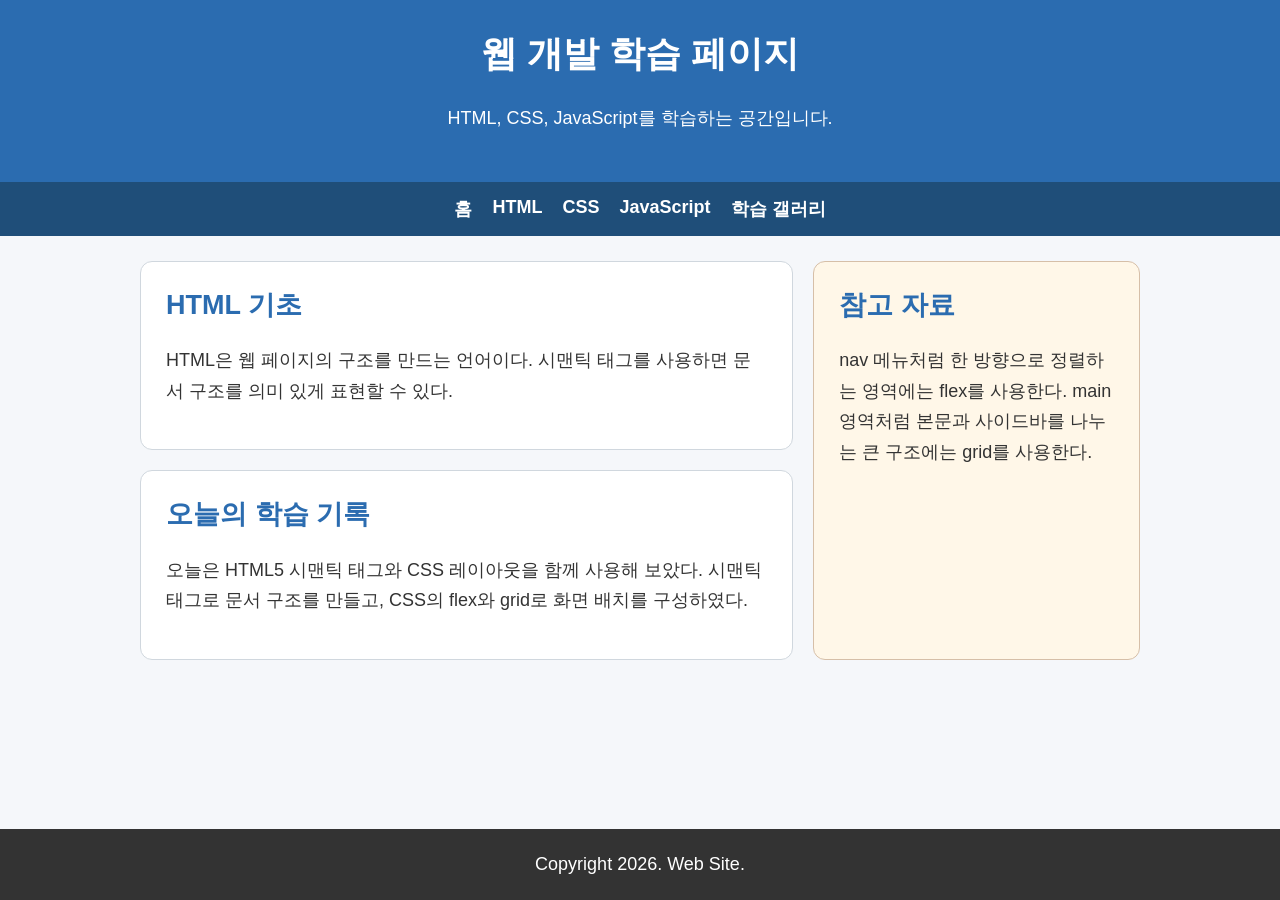
<file: Public-2A/index.html>
<!DOCTYPE html>
<html lang="ko">
<head>
    <meta charset="UTF-8">
    <meta name="viewport" content="width=device-width, initial-scale=1.0">
    <title>웹 개발 학습 페이지</title>
    <link rel="stylesheet" href="css/common.css">
    <link rel="stylesheet" href="css/index.css">
</head>
<body>
    <header>
        <h1>웹 개발 학습 페이지</h1>
        <p>HTML, CSS, JavaScript를 학습하는 공간입니다.</p>
    </header>

    <nav>
        <a href="index.html">홈</a>
        <a href="#">HTML</a>
        <a href="#">CSS</a>
        <a href="javascript.html">JavaScript</a>
        <a href="gallery.html">학습 갤러리</a>
    </nav>

    <main class="index-main">
        <section>
            <h2>HTML 기초</h2>
            <p>
                HTML은 웹 페이지의 구조를 만드는 언어이다.
                시맨틱 태그를 사용하면 문서 구조를 의미 있게 표현할 수 있다.
            </p>
        </section>

        <article>
            <h2>오늘의 학습 기록</h2>
            <p>
                오늘은 HTML5 시맨틱 태그와 CSS 레이아웃을 함께 사용해 보았다.
                시맨틱 태그로 문서 구조를 만들고, CSS의 flex와 grid로 화면 배치를 구성하였다.
            </p>
        </article>

        <aside>
            <h2>참고 자료</h2>
            <p>
                nav 메뉴처럼 한 방향으로 정렬하는 영역에는 flex를 사용한다.
                main 영역처럼 본문과 사이드바를 나누는 큰 구조에는 grid를 사용한다.
            </p>
        </aside>
    </main>

    <footer>
        <p>Copyright 2026. Web Site.</p>
    </footer>
</body>    
</html>
</file>
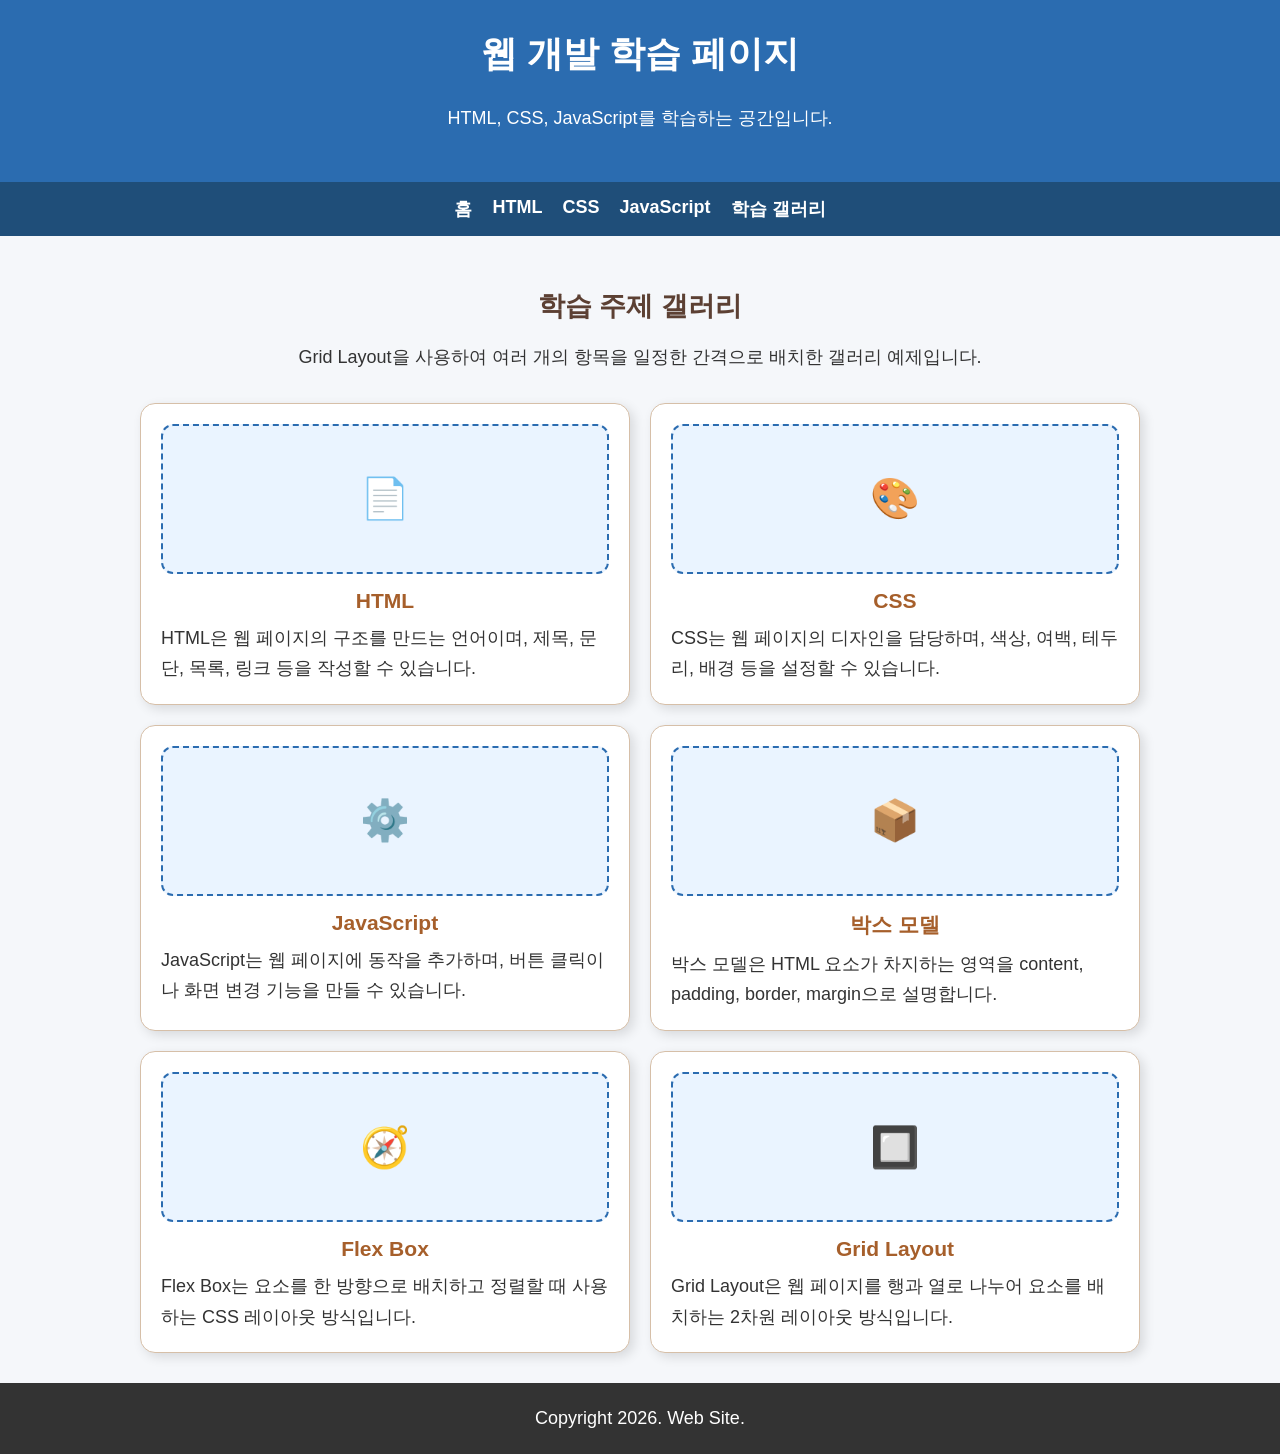
<file: Public-2A/gallery.html>
<!DOCTYPE html>
<html lang="ko">
<head>
    <meta charset="UTF-8">
    <meta name="viewport" content="width=device-width, initial-scale=1.0">
    <title>Grid 갤러리 예제</title>
    <link rel="stylesheet" href="css/common.css">
    <link rel="stylesheet" href="css/gallery.css">
</head>
<body>
    <header>
        <h1>웹 개발 학습 페이지</h1>
        <p>HTML, CSS, JavaScript를 학습하는 공간입니다.</p>
    </header>

    <nav>
        <a href="index.html">홈</a>
        <a href="#">HTML</a>
        <a href="#">CSS</a>
        <a href="javascript.html">JavaScript</a>
        <a href="gallery.html">학습 갤러리</a>
    </nav>

    <main class="gallery-main">
        <section class="gallery-section">
            <h2>학습 주제 갤러리</h2>

            <p class="desc">
                Grid Layout을 사용하여 여러 개의 항목을 일정한 간격으로 
                배치한 갤러리 예제입니다.
            </p>

            <div class="gallery">
                <article class="gallery-item">
                    <div class="image-box">📄</div>
                    <h3>HTML</h3>
                    <p>
                        HTML은 웹 페이지의 구조를 만드는 언어이며, 
                        제목, 문단, 목록, 링크 등을 작성할 수 있습니다.
                    </p>
                </article>

                <article class="gallery-item">
                    <div class="image-box">🎨</div>
                    <h3>CSS</h3>
                    <p>
                        CSS는 웹 페이지의 디자인을 담당하며, 
                        색상, 여백, 테두리, 배경 등을 설정할 수 있습니다.
                    </p>
                </article>

                <article class="gallery-item">
                    <div class="image-box">⚙️</div>
                    <h3>JavaScript</h3>
                    <p>
                        JavaScript는 웹 페이지에 동작을 추가하며, 
                        버튼 클릭이나 화면 변경 기능을 만들 수 있습니다.
                    </p>
                </article>

                <article class="gallery-item">
                    <div class="image-box">📦</div>
                    <h3>박스 모델</h3>
                    <p>
                        박스 모델은 HTML 요소가 차지하는 영역을 
                        content, padding, border, margin으로 설명합니다.
                    </p>
                </article>

                <article class="gallery-item">
                    <div class="image-box">🧭</div>
                    <h3>Flex Box</h3>
                    <p>
                        Flex Box는 요소를 한 방향으로 배치하고 정렬할 때 
                        사용하는 CSS 레이아웃 방식입니다.
                    </p>
                </article>

                <article class="gallery-item">
                    <div class="image-box">🔲</div>
                    <h3>Grid Layout</h3>
                    <p>
                        Grid Layout은 웹 페이지를 행과 열로 나누어 요소를 
                        배치하는 2차원 레이아웃 방식입니다.
                    </p>
                </article>
            </div>
        </section>
    </main>

    <footer>
        <p>Copyright 2026. Web Site.</p>
    </footer>
</body>
</html>
</file>
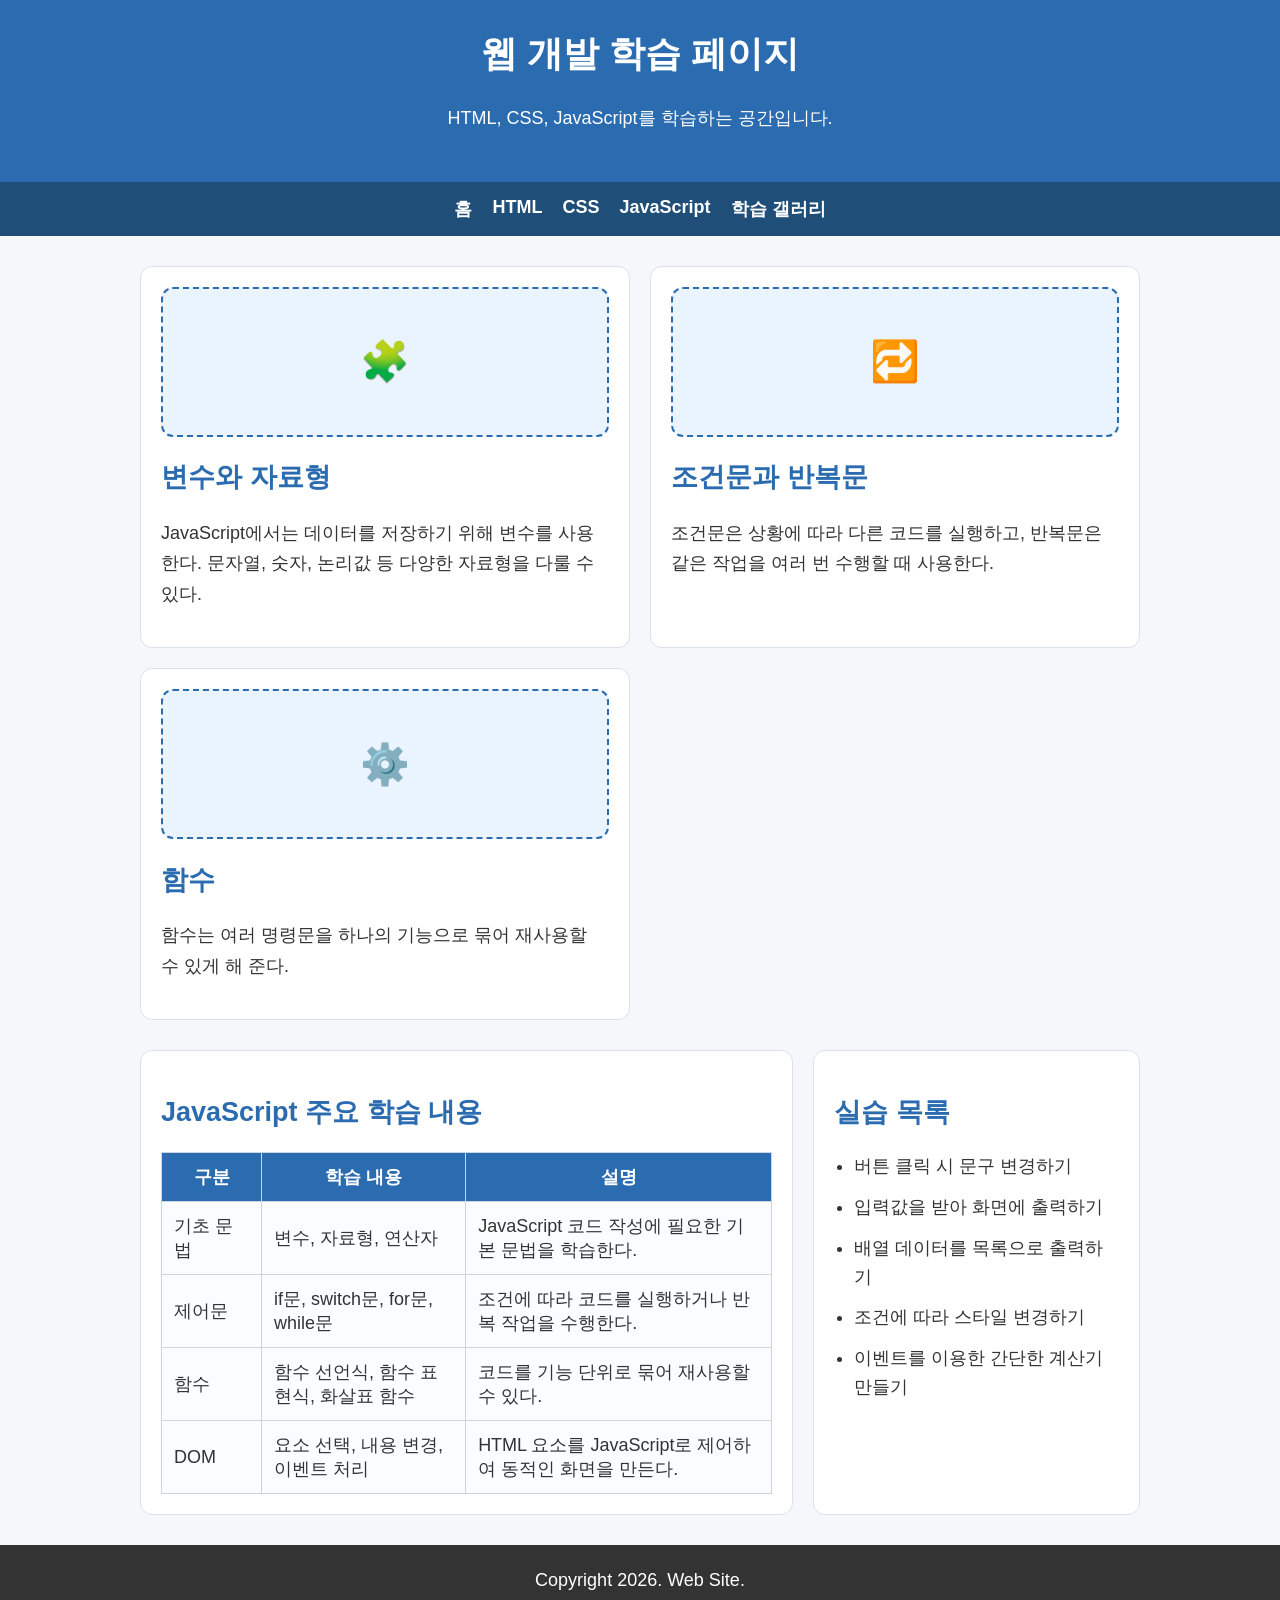
<file: Public-2A/javascript.html>
<!DOCTYPE html>
<html lang="ko">
<head>
    <meta charset="UTF-8">
    <meta name="viewport" content="width=device-width, initial-scale=1.0">
    <title>웹 개발 학습 페이지</title>
    <link rel="stylesheet" href="css/common.css">
    <link rel="stylesheet" href="css/javascript.css">
</head>
<body>
    <header>
        <h1>웹 개발 학습 페이지</h1>
        <p>HTML, CSS, JavaScript를 학습하는 공간입니다.</p>
    </header>

    <nav>
        <a href="index.html">홈</a>
        <a href="#">HTML</a>
        <a href="#">CSS</a>
        <a href="javascript.html">JavaScript</a>
        <a href="gallery.html">학습 갤러리</a>
    </nav>

    <main class="javascript-main">
        <section class="js-gallery">
            <div class="gallery-card">
                <div class="image-box">🧩</div>
                <h2>변수와 자료형</h2>
                <p>
                    JavaScript에서는 데이터를 저장하기 위해 변수를 사용한다.
                    문자열, 숫자, 논리값 등 다양한 자료형을 다룰 수 있다.
                </p>
            </div>

            <div class="gallery-card">
                <div class="image-box">🔁</div>
                <h2>조건문과 반복문</h2>
                <p>
                    조건문은 상황에 따라 다른 코드를 실행하고,
                    반복문은 같은 작업을 여러 번 수행할 때 사용한다.
                </p>
            </div>

            <div class="gallery-card">
                <div class="image-box">⚙️</div>
                <h2>함수</h2>
                <p>
                    함수는 여러 명령문을 하나의 기능으로 묶어 재사용할 수 있게 해 준다.
                </p>
            </div>
        </section>

        <section class="js-content">
            <article class="js-table-area">
                <h2>JavaScript 주요 학습 내용</h2>

                <table>
                    <thead>
                        <tr>
                            <th>구분</th>
                            <th>학습 내용</th>
                            <th>설명</th>
                        </tr>
                    </thead>
                    <tbody>
                        <tr>
                            <td>기초 문법</td>
                            <td>변수, 자료형, 연산자</td>
                            <td>JavaScript 코드 작성에 필요한 기본 문법을 학습한다.</td>
                        </tr>
                        <tr>
                            <td>제어문</td>
                            <td>if문, switch문, for문, while문</td>
                            <td>조건에 따라 코드를 실행하거나 반복 작업을 수행한다.</td>
                        </tr>
                        <tr>
                            <td>함수</td>
                            <td>함수 선언식, 함수 표현식, 화살표 함수</td>
                            <td>코드를 기능 단위로 묶어 재사용할 수 있다.</td>
                        </tr>
                        <tr>
                            <td>DOM</td>
                            <td>요소 선택, 내용 변경, 이벤트 처리</td>
                            <td>HTML 요소를 JavaScript로 제어하여 동적인 화면을 만든다.</td>
                        </tr>
                    </tbody>
                </table>
            </article>

            <aside class="js-list-area">
                <h2>실습 목록</h2>

                <ul>
                    <li>버튼 클릭 시 문구 변경하기</li>
                    <li>입력값을 받아 화면에 출력하기</li>
                    <li>배열 데이터를 목록으로 출력하기</li>
                    <li>조건에 따라 스타일 변경하기</li>
                    <li>이벤트를 이용한 간단한 계산기 만들기</li>
                </ul>
            </aside>
        </section>
    </main>

    <footer>
        <p>Copyright 2026. Web Site.</p>
    </footer>
</body>    
</html>
</file>
<file: Public-2A/css/common.css>
* {
    box-sizing: border-box;
}

html, body {
    min-height: 100%;
}

body {
    font-family: "맑은 고딕", Arial, sans-serif;
    margin: 0;
    background-color: #F5F7FA;
    color: #333333;

    min-height: 100vh;
    display: grid;
    grid-template-rows: auto auto 1fr auto;
}

header {
    padding: 30px;
    background-color: #2B6CB0;
    color: white;
    text-align: center;
}

header h1 {
    margin-top: 0;
}

nav {
    padding: 15px;
    background-color: #1F4E79;

    display: flex;
    justify-content: center;
    gap: 30px;
}
nav a {
    color: white;
    text-decoration: none;
    font-weight: bold;
}
nav a:hover {
    text-decoration: underline;
}

main {
    /* 고정 너비 1000px 대신 화면 크기에 따라 줄어들 수 있도록 수정 */
    width: 90%;
    max-width: 1000px;
    margin: 30px auto;
}

h2, h3 {
    color: #2B6CB0;
}

p {
    line-height: 1.7;
}

footer {
    padding: 20px;
    background-color: #333333;
    color: white;
    text-align: center;
}
footer p {
    margin: 0;
}

/* 태블릿 화면 반응형 설정 */
@media screen and (min-width: 768px) and (max-width: 1439px) {
    body {
        font-size: 18px;
    }
    main {
        width: 92%;
        margin: 25px auto;
    }
    nav {
        flex-wrap: wrap;
        gap: 20px;
    }
}

/* 모바일 화면 반응형 설정 */
@media screen and (max-width: 767px) {
    body {
        font-size: 16px;
    }
    
    header {
        padding: 20px;
    }
    header h1 {
        font-size: 24px;
    }
    nav {
        flex-direction: column;
        align-items: center;
        gap: 12px;
    }

    main {
        width: 94%;
        margin: 20px auto;
    }

    footer {
        padding: 15px;
    }
}
</file>
<file: Public-2A/css/index.css>
.index-main {
    display: grid;
    grid-template-columns: 2fr 1fr;
    gap: 20px;

    align-content: start;
}

.index-main section, .index-main article {
    grid-column: 1 / 2;

    padding: 25px;
    background-color: white;
    border: 1px solid #D0D7DE;
    border-radius: 12px;
}

.index-main aside {
    grid-column: 2 / 3;
    grid-row: 1 / 3;

    padding: 25px;
    background-color: #FFF7E8;
    border: 1px solid #D6BFA8;
    border-radius: 12px;
}

.index-main h2 {
    margin-top: 0;
}

/* 모바일 화면에서는 index-main을 1단으로 변경 */
@media screen and (max-width: 767px) {
    .index-main {
        grid-template-columns: 1fr;
    }

    .index-main section, .index-main article, .index-main aside {
        grid-column: auto;
        grid-row: auto;
        padding: 20px;
    }
}
</file>
<file: Public-2A/css/gallery.css>
.gallery-main {
    /* 변경: common.css의 main 반응형 너비를 사용하므로 고정 너비 제거 */
    /* width: 1000px; */
    margin: 30px auto;
}

.gallery-section h2 {
    text-align: center;
    color: #5C4033;
    margin-bottom: 10px;
}

.desc {
    text-align: center;
    line-height: 1.7;
    margin-bottom: 30px;
}

.gallery {
    display: grid;
    grid-template-columns: repeat(3, 1fr);
    gap: 20px;
}

.gallery-item {
    padding: 20px;
    background-color: white;
    border: 1px solid #D6BFA8;
    border-radius: 15px;
    box-shadow: 4px 4px 12px rgba(0, 0, 0, 0.12);
}

.image-box {
    height: 150px;
    margin-bottom: 15px;

    background-color: #EAF4FF;
    border: 2px dashed #2B6CB0;
    border-radius: 12px;

    display: flex;
    justify-content: center;
    align-items: center;

    font-size: 40px;
}

.gallery-item h3 {
    margin: 0 0 10px 0;
    color: #A65F2B;
    text-align: center;
}

.gallery-item p {
    margin: 0;
    line-height: 1.7;
}

/* 태블릿 화면에서는 갤러리를 2단으로 변경 */
@media screen and (min-width: 768px) and (max-width: 1439px) {
    .gallery {
        grid-template-columns: repeat(2, 1fr);
    }
}

/* 모바일 화면에서는 갤러리를 1단으로 변경 */
@media screen and (max-width: 767px) {
    .gallery {
        grid-template-columns: 1fr;
    }

    .gallery-item {
        padding: 18px;
    }
}
</file>
<file: Public-2A/css/javascript.css>
.javascript-main {
    /* width: 1000px; */
    /* common.css의 main 반응형 너비를 사용하므로 고정 너비 제거 */
    margin: 30px auto;
}

.js-gallery {
    display: grid;
    grid-template-columns: repeat(3, 1fr);
    gap: 20px;

    margin-bottom: 30px;
}

.gallery-card {
    padding: 20px;
    background-color: white;
    border: 1px solid #D9E2EC;
    border-radius: 12px;
}

.image-box {
    height: 150px;
    margin-bottom: 15px;

    background-color: #EAF4FF;
    border: 2px dashed #2B6CB0;
    border-radius: 12px;

    display: flex;
    justify-content: center;
    align-items: center;

    font-size: 40px;
}

.js-content {
    display: grid;
    grid-template-columns: 2fr 1fr;
    gap: 20px;
}

.js-table-area, .js-list-area {
    padding: 20px;
    background-color: white;
    border: 1px solid #D9E2EC;
    border-radius: 12px;
}

table {
    width: 100%;
    border-collapse: collapse;
    margin-top: 15px;
}
th, td {
    padding: 12px;
    border: 1px solid #CBD5E0;
}
th {
    background-color: #2B6CB0;
    color: white;
}
td {
    background-color: #FAFCFF;
}
th:nth-child(1), td:nth-child(1) {
    width: 100px;
}

.js-list-area ul {
    padding-left: 20px;
}
.js-list-area li {
    margin-bottom: 12px;
    line-height: 1.6;
}

/* 태블릿 화면에서는 위쪽 갤러리를 2단, 아래쪽 영역은 2:1 비율 유지 */
@media screen and (min-width: 768px) and (max-width: 1439px) {
    .js-gallery {
        grid-template-columns: repeat(2, 1fr);
    }

    .js-content {
        grid-template-columns: 2fr 1fr;
    }
}

/* 모바일 화면에서는 모든 영역을 1단으로 변경 */
@media screen and (max-width: 767px) {
    .js-gallery,
    .js-content {
        grid-template-columns: 1fr;
    }

    .gallery-card,
    .js-table-area,
    .js-list-area {
        padding: 18px;
    }

    table {
        font-size: 14px;
    }

    th, td {
        padding: 8px;
    }

    th:nth-child(1), td:nth-child(1) {
        width: 80px;
    }
}
</file>
